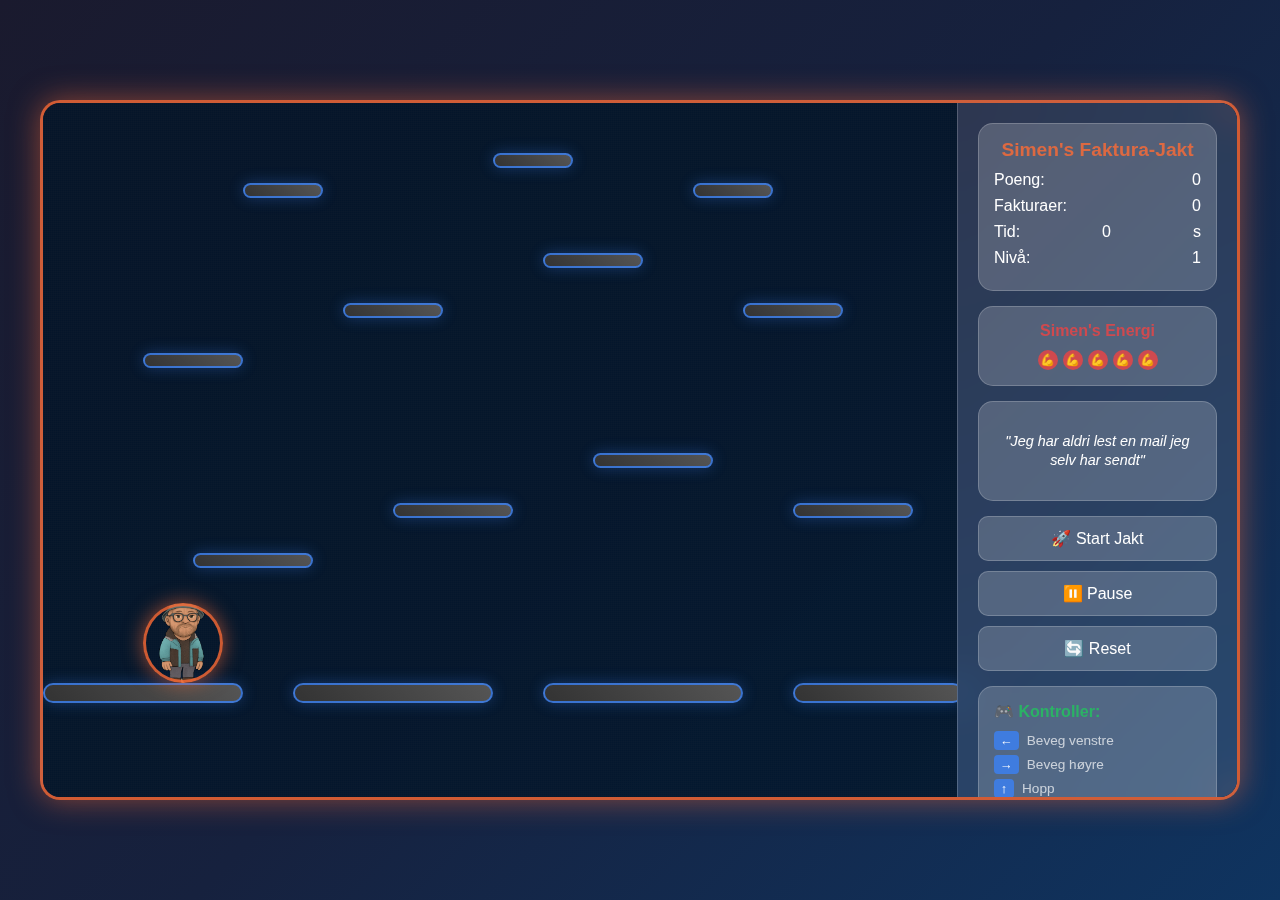
<file: simen_faktura_jakt.html>
<!DOCTYPE html>
<html lang="no">
<head>
    <meta charset="UTF-8">
    <meta name="viewport" content="width=device-width, initial-scale=1.0">
    <title>Simen's Faktura-Jakt - Rollo Tomasi</title>
    <style>
        :root {
            --neon-orange: rgba(255, 107, 53, 0.8);
            --neon-blue: rgba(59, 130, 246, 0.8);
            --neon-purple: rgba(147, 51, 234, 0.8);
            --neon-green: rgba(34, 197, 94, 0.8);
            --neon-red: rgba(239, 68, 68, 0.8);
            --neon-yellow: rgba(234, 179, 8, 0.8);
            --glass-bg: rgba(255, 255, 255, 0.1);
            --glass-border: rgba(255, 255, 255, 0.2);
            --white: #ffffff;
            --text-primary: #ffffff;
            --text-muted: rgba(255, 255, 255, 0.7);
        }

        * {
            margin: 0;
            padding: 0;
            box-sizing: border-box;
        }

        body {
            font-family: 'Arial', sans-serif;
            background: linear-gradient(135deg, #1a1a2e, #16213e, #0f3460);
            color: var(--text-primary);
            overflow: hidden;
            height: 100vh;
            display: flex;
            justify-content: center;
            align-items: center;
        }

        .game-container {
            position: relative;
            width: 1200px;
            height: 700px;
            background: linear-gradient(135deg, #1a1a2e, #16213e, #0f3460);
            border: 3px solid var(--neon-orange);
            border-radius: 20px;
            box-shadow: 0 0 30px rgba(255, 107, 53, 0.5);
            overflow: hidden;
            display: flex;
        }

        .game-area {
            flex: 1;
            position: relative;
            background: url('data:image/svg+xml,<svg xmlns="http://www.w3.org/2000/svg" viewBox="0 0 100 100"><defs><pattern id="grid" width="10" height="10" patternUnits="userSpaceOnUse"><path d="M 10 0 L 0 0 0 10" fill="none" stroke="%23333" stroke-width="0.5"/></pattern></defs><rect width="100" height="100" fill="url(%23grid)"/></svg>');
            background-size: 20px 20px;
            background-color: rgba(0, 20, 40, 0.8);
        }

        .game-ui {
            width: 280px;
            background: var(--glass-bg);
            backdrop-filter: blur(20px);
            border-left: 1px solid var(--glass-border);
            padding: 20px;
            display: flex;
            flex-direction: column;
            gap: 15px;
        }

        .simen-character {
            position: absolute;
            width: 80px;
            height: 80px;
            background-image: url('static/assets/img/avatar/simen_1.png');
            background-size: cover;
            background-repeat: no-repeat;
            background-position: center;
            z-index: 10;
            transition: all 0.1s ease;
            border-radius: 50%;
            box-shadow: 0 0 20px rgba(255, 107, 53, 0.6);
            border: 3px solid var(--neon-orange);
        }

        .simen-character.jumping {
            animation: jump 0.6s ease;
        }

        .simen-character.moving-left {
            transform: scaleX(-1);
        }

        .simen-character.moving-right {
            transform: scaleX(1);
        }

        @keyframes jump {
            0% { transform: translateY(0) scale(1); }
            50% { transform: translateY(-20px) scale(1.1); }
            100% { transform: translateY(0) scale(1); }
        }

        .platform {
            position: absolute;
            background: linear-gradient(45deg, #333, #555);
            border: 2px solid var(--neon-blue);
            border-radius: 10px;
            box-shadow: 0 0 15px rgba(59, 130, 246, 0.3);
        }

        .faktura {
            position: absolute;
            width: 40px;
            height: 30px;
            background: linear-gradient(45deg, #ffffff, #f0f0f0);
            border: 2px solid var(--neon-yellow);
            border-radius: 5px;
            display: flex;
            align-items: center;
            justify-content: center;
            font-size: 10px;
            font-weight: bold;
            color: #333;
            z-index: 5;
            transition: all 0.3s ease;
            box-shadow: 0 0 10px rgba(234, 179, 8, 0.5);
        }

        .faktura.ikke-lest {
            background: linear-gradient(45deg, #ffcccc, #ff9999);
            border-color: var(--neon-red);
            box-shadow: 0 0 15px rgba(239, 68, 68, 0.5);
        }

        .faktura.collected {
            animation: collect 0.5s ease;
        }

        @keyframes collect {
            0% { transform: scale(1) rotate(0deg); opacity: 1; }
            50% { transform: scale(1.5) rotate(180deg); opacity: 0.8; }
            100% { transform: scale(0) rotate(360deg); opacity: 0; }
        }

        .score-display {
            background: var(--glass-bg);
            backdrop-filter: blur(20px);
            border: 1px solid var(--glass-border);
            border-radius: 15px;
            padding: 15px;
            text-align: center;
        }

        .score-display h3 {
            color: var(--neon-orange);
            margin-bottom: 10px;
            font-size: 1.2rem;
        }

        .score-item {
            display: flex;
            justify-content: space-between;
            margin: 8px 0;
            font-size: 1rem;
        }

        .simen-quote {
            background: var(--glass-bg);
            backdrop-filter: blur(20px);
            border: 1px solid var(--glass-border);
            border-radius: 15px;
            padding: 15px;
            font-style: italic;
            text-align: center;
            color: var(--text-primary);
            min-height: 100px;
            display: flex;
            align-items: center;
            justify-content: center;
            font-size: 0.9rem;
            line-height: 1.3;
        }

        .controls {
            display: flex;
            flex-direction: column;
            gap: 10px;
        }

        .control-btn {
            background: var(--glass-bg);
            backdrop-filter: blur(10px);
            border: 1px solid var(--glass-border);
            color: var(--text-primary);
            padding: 12px;
            border-radius: 10px;
            font-size: 1rem;
            cursor: pointer;
            transition: all 0.3s ease;
        }

        .control-btn:hover {
            background: rgba(255, 255, 255, 0.2);
            transform: scale(1.02);
        }

        .control-btn.active {
            background: var(--neon-orange);
            color: white;
            box-shadow: 0 0 15px rgba(255, 107, 53, 0.5);
        }

        .instructions {
            background: var(--glass-bg);
            backdrop-filter: blur(20px);
            border: 1px solid var(--glass-border);
            border-radius: 15px;
            padding: 15px;
            font-size: 0.85rem;
            color: var(--text-muted);
        }

        .instructions h4 {
            color: var(--neon-green);
            margin-bottom: 10px;
            font-size: 1rem;
        }

        .instructions ul {
            list-style: none;
            padding: 0;
        }

        .instructions li {
            margin: 5px 0;
            display: flex;
            align-items: center;
            gap: 8px;
        }

        .key-icon {
            background: var(--neon-blue);
            color: white;
            padding: 2px 6px;
            border-radius: 4px;
            font-size: 0.8rem;
            font-weight: bold;
            min-width: 20px;
            text-align: center;
        }

        .game-over-screen {
            position: absolute;
            top: 0;
            left: 0;
            width: 100%;
            height: 100%;
            background: rgba(0, 0, 0, 0.9);
            display: none;
            flex-direction: column;
            justify-content: center;
            align-items: center;
            z-index: 100;
        }

        .game-over-content {
            background: var(--glass-bg);
            backdrop-filter: blur(20px);
            border: 1px solid var(--glass-border);
            border-radius: 20px;
            padding: 40px;
            text-align: center;
            max-width: 500px;
        }

        .game-over-title {
            font-size: 2.5rem;
            font-weight: 700;
            margin-bottom: 20px;
            color: var(--neon-orange);
        }

        .final-score {
            font-size: 1.5rem;
            margin-bottom: 30px;
            color: var(--text-primary);
        }

        .restart-btn {
            background: var(--neon-orange);
            border: none;
            color: white;
            padding: 15px 30px;
            border-radius: 10px;
            font-size: 1.1rem;
            font-weight: 600;
            cursor: pointer;
            transition: all 0.3s ease;
        }

        .restart-btn:hover {
            background: rgba(255, 107, 53, 0.8);
            transform: scale(1.05);
        }

        .particle {
            position: absolute;
            width: 4px;
            height: 4px;
            background: var(--neon-orange);
            border-radius: 50%;
            pointer-events: none;
            z-index: 15;
        }

        .particle.blue { background: var(--neon-blue); }
        .particle.green { background: var(--neon-green); }
        .particle.yellow { background: var(--neon-yellow); }

        .health-bar {
            background: var(--glass-bg);
            backdrop-filter: blur(20px);
            border: 1px solid var(--glass-border);
            border-radius: 15px;
            padding: 15px;
            text-align: center;
        }

        .health-bar h4 {
            color: var(--neon-red);
            margin-bottom: 10px;
        }

        .health-container {
            display: flex;
            gap: 5px;
            justify-content: center;
        }

        .health-heart {
            width: 20px;
            height: 20px;
            background: var(--neon-red);
            border-radius: 50%;
            display: flex;
            align-items: center;
            justify-content: center;
            font-size: 12px;
        }

        .health-heart.empty {
            background: rgba(239, 68, 68, 0.3);
        }
    </style>
</head>
<body>
    <div class="game-container">
        <div class="game-area" id="gameArea">
            <div class="simen-character" id="simen"></div>
        </div>

        <div class="game-ui">
            <div class="score-display">
                <h3>Simen's Faktura-Jakt</h3>
                <div class="score-item">
                    <span>Poeng:</span>
                    <span id="score">0</span>
                </div>
                <div class="score-item">
                    <span>Fakturaer:</span>
                    <span id="fakturaer">0</span>
                </div>
                <div class="score-item">
                    <span>Tid:</span>
                    <span id="time">0</span>s
                </div>
                <div class="score-item">
                    <span>Nivå:</span>
                    <span id="level">1</span>
                </div>
            </div>

            <div class="health-bar">
                <h4>Simen's Energi</h4>
                <div class="health-container" id="healthContainer">
                    <div class="health-heart">💪</div>
                    <div class="health-heart">💪</div>
                    <div class="health-heart">💪</div>
                    <div class="health-heart">💪</div>
                    <div class="health-heart">💪</div>
                </div>
            </div>

            <div class="simen-quote" id="simenQuote">
                "Jeg har aldri lest en mail jeg selv har sendt"
            </div>

            <div class="controls">
                <button class="control-btn" id="startBtn">🚀 Start Jakt</button>
                <button class="control-btn" id="pauseBtn">⏸️ Pause</button>
                <button class="control-btn" id="resetBtn">🔄 Reset</button>
            </div>

            <div class="instructions">
                <h4>🎮 Kontroller:</h4>
                <ul>
                    <li><span class="key-icon">←</span> Beveg venstre</li>
                    <li><span class="key-icon">→</span> Beveg høyre</li>
                    <li><span class="key-icon">↑</span> Hopp</li>
                    <li><span class="key-icon">Space</span> Super-hopp</li>
                </ul>
                <p style="margin-top: 10px; font-size: 0.8rem; color: var(--text-muted);">
                    Fang flyvende fakturaer! Røde er "ikke lest" og gir ekstra poeng! 📄
                </p>
            </div>
        </div>

        <div class="game-over-screen" id="gameOverScreen">
            <div class="game-over-content">
                <h1 class="game-over-title">Faktura-Jakt Fullført!</h1>
                <div class="final-score">Din poengsum: <span id="finalScore">0</span></div>
                <div class="simen-quote" id="finalQuote">
                    "Ting blir ferdige, ingen vet hvordan"
                </div>
                <button class="restart-btn" onclick="restartGame()">🔄 Jakt igjen</button>
            </div>
        </div>
    </div>

    <script>
        class SimenFakturaJakt {
            constructor() {
                this.gameArea = document.getElementById('gameArea');
                this.simen = document.getElementById('simen');
                this.scoreElement = document.getElementById('score');
                this.fakturaerElement = document.getElementById('fakturaer');
                this.timeElement = document.getElementById('time');
                this.levelElement = document.getElementById('level');
                this.simenQuoteElement = document.getElementById('simenQuote');
                this.gameOverScreen = document.getElementById('gameOverScreen');
                this.finalScoreElement = document.getElementById('finalScore');
                this.finalQuoteElement = document.getElementById('finalQuote');
                this.healthContainer = document.getElementById('healthContainer');
                
                this.gameRunning = false;
                this.gamePaused = false;
                this.score = 0;
                this.fakturaer = 0;
                this.level = 1;
                this.health = 5;
                this.startTime = 0;
                
                // Simen physics
                this.simenX = 100;
                this.simenY = 500;
                this.simenVelX = 0;
                this.simenVelY = 0;
                this.simenSpeed = 5;
                this.jumpPower = 15;
                this.gravity = 0.8;
                this.onGround = false;
                
                // Game objects
                this.platforms = [];
                this.fakturaList = [];
                this.particles = [];
                
                // Input
                this.keys = {};
                
                this.simenQuotes = [
                    "Jeg har aldri lest en mail jeg selv har sendt",
                    "Ting blir ferdige, ingen vet hvordan",
                    "Du kan ikke stå med puppan i fryseren under en debatt liksom",
                    "Når det er tøffe tider, er det bra med en hamrende stor pikk",
                    "Da burde vi vel strengt tatt skjære glory hole i døra",
                    "Fakturaer er som bølger - de kommer og går",
                    "Jeg sorterer fakturaer i søvne",
                    "Dette er min lidenskap - organisering",
                    "Perfekt! Akkurat som jeg forventet",
                    "Du lærer fort, jeg liker det!",
                    "Bra jobba! Du er på rett vei",
                    "Jeg er imponert over hoppene dine",
                    "Det der var et solid hopp!",
                    "Du hopper som en profesjonell",
                    "Fantastisk! Mer av det samme!",
                    "Ingen vet helt hva jeg gjør, men det funker",
                    "Virker uorganisert, men det er en del av illusjonen",
                    "Har en stemme som både beroliger og forvirrer",
                    "Sier crazy ting og kommer unna med det",
                    "Gøy type som alltid har en kommentar"
                ];
                
                this.init();
            }
            
            init() {
                this.createPlatforms();
                this.setupEventListeners();
                this.updateSimenPosition();
                this.gameLoop();
            }
            
            createPlatforms() {
                this.platforms = [
                    // Ground platforms
                    { x: 0, y: 580, width: 200, height: 20 },
                    { x: 250, y: 580, width: 200, height: 20 },
                    { x: 500, y: 580, width: 200, height: 20 },
                    { x: 750, y: 580, width: 170, height: 20 },
                    
                    // Mid-level platforms
                    { x: 150, y: 450, width: 120, height: 15 },
                    { x: 350, y: 400, width: 120, height: 15 },
                    { x: 550, y: 350, width: 120, height: 15 },
                    { x: 750, y: 400, width: 120, height: 15 },
                    
                    // High platforms
                    { x: 100, y: 250, width: 100, height: 15 },
                    { x: 300, y: 200, width: 100, height: 15 },
                    { x: 500, y: 150, width: 100, height: 15 },
                    { x: 700, y: 200, width: 100, height: 15 },
                    
                    // Top platforms
                    { x: 200, y: 80, width: 80, height: 15 },
                    { x: 450, y: 50, width: 80, height: 15 },
                    { x: 650, y: 80, width: 80, height: 15 }
                ];
                
                // Create platform elements
                this.platforms.forEach((platform, index) => {
                    const platformElement = document.createElement('div');
                    platformElement.className = 'platform';
                    platformElement.style.left = platform.x + 'px';
                    platformElement.style.top = platform.y + 'px';
                    platformElement.style.width = platform.width + 'px';
                    platformElement.style.height = platform.height + 'px';
                    platformElement.id = `platform-${index}`;
                    this.gameArea.appendChild(platformElement);
                });
            }
            
            setupEventListeners() {
                document.addEventListener('keydown', (e) => this.handleKeyDown(e));
                document.addEventListener('keyup', (e) => this.handleKeyUp(e));
                document.getElementById('startBtn').addEventListener('click', () => this.startGame());
                document.getElementById('pauseBtn').addEventListener('click', () => this.togglePause());
                document.getElementById('resetBtn').addEventListener('click', () => this.resetGame());
            }
            
            handleKeyDown(e) {
                if (!this.gameRunning || this.gamePaused) return;
                
                this.keys[e.code] = true;
                
                switch(e.code) {
                    case 'ArrowUp':
                    case 'Space':
                        e.preventDefault();
                        if (this.onGround) {
                            this.simenVelY = -this.jumpPower;
                            this.onGround = false;
                            this.simen.classList.add('jumping');
                            setTimeout(() => this.simen.classList.remove('jumping'), 600);
                            
                            if (e.code === 'Space') {
                                this.simenVelY = -this.jumpPower * 1.3; // Super jump
                                this.createParticles(this.simenX + 40, this.simenY + 80, 'blue');
                            }
                        }
                        break;
                }
            }
            
            handleKeyUp(e) {
                this.keys[e.code] = false;
            }
            
            update() {
                if (!this.gameRunning || this.gamePaused) return;
                
                // Handle input
                if (this.keys['ArrowLeft']) {
                    this.simenVelX = -this.simenSpeed;
                    this.simen.classList.add('moving-left');
                    this.simen.classList.remove('moving-right');
                } else if (this.keys['ArrowRight']) {
                    this.simenVelX = this.simenSpeed;
                    this.simen.classList.add('moving-right');
                    this.simen.classList.remove('moving-left');
                } else {
                    this.simenVelX *= 0.8; // Friction
                }
                
                // Apply gravity
                this.simenVelY += this.gravity;
                
                // Update position
                this.simenX += this.simenVelX;
                this.simenY += this.simenVelY;
                
                // Boundary checks
                if (this.simenX < 0) this.simenX = 0;
                if (this.simenX > 840) this.simenX = 840; // gameArea width - simen width
                
                // Platform collision
                this.checkPlatformCollision();
                
                // Fall death
                if (this.simenY > 700) {
                    this.health--;
                    this.updateHealthDisplay();
                    this.simenX = 100;
                    this.simenY = 500;
                    this.simenVelX = 0;
                    this.simenVelY = 0;
                    
                    if (this.health <= 0) {
                        this.gameOver();
                    } else {
                        this.showSimenQuote();
                    }
                }
                
                // Update fakturaer
                this.updateFakturaer();
                
                // Update particles
                this.updateParticles();
                
                // Spawn new fakturaer
                if (Math.random() < 0.02 + this.level * 0.01) {
                    this.spawnFaktura();
                }
                
                this.updateSimenPosition();
                this.updateUI();
            }
            
            checkPlatformCollision() {
                this.onGround = false;
                
                this.platforms.forEach(platform => {
                    // Check if Simen is overlapping with platform
                    if (this.simenX < platform.x + platform.width &&
                        this.simenX + 80 > platform.x &&
                        this.simenY < platform.y + platform.height &&
                        this.simenY + 80 > platform.y) {
                        
                        // Landing on top of platform
                        if (this.simenVelY > 0 && this.simenY < platform.y) {
                            this.simenY = platform.y - 80;
                            this.simenVelY = 0;
                            this.onGround = true;
                        }
                        // Hitting platform from below
                        else if (this.simenVelY < 0 && this.simenY > platform.y) {
                            this.simenY = platform.y + platform.height;
                            this.simenVelY = 0;
                        }
                        // Side collisions
                        else if (this.simenVelX > 0 && this.simenX < platform.x) {
                            this.simenX = platform.x - 80;
                            this.simenVelX = 0;
                        }
                        else if (this.simenVelX < 0 && this.simenX > platform.x + platform.width) {
                            this.simenX = platform.x + platform.width;
                            this.simenVelX = 0;
                        }
                    }
                });
            }
            
            spawnFaktura() {
                const faktura = document.createElement('div');
                faktura.className = 'faktura';
                
                const isIkkeLest = Math.random() < 0.3;
                if (isIkkeLest) {
                    faktura.classList.add('ikke-lest');
                    faktura.textContent = 'IKKE LEST';
                } else {
                    faktura.textContent = 'FAKTURA';
                }
                
                const startX = Math.random() * 880;
                const startY = -50;
                
                faktura.style.left = startX + 'px';
                faktura.style.top = startY + 'px';
                
                faktura.dataset.x = startX;
                faktura.dataset.y = startY;
                faktura.dataset.velY = Math.random() * 2 + 1;
                faktura.dataset.velX = (Math.random() - 0.5) * 2;
                faktura.dataset.points = isIkkeLest ? 50 : 20;
                
                this.gameArea.appendChild(faktura);
                this.fakturaList.push(faktura);
            }
            
            updateFakturaer() {
                this.fakturaList.forEach((faktura, index) => {
                    let x = parseFloat(faktura.dataset.x);
                    let y = parseFloat(faktura.dataset.y);
                    let velY = parseFloat(faktura.dataset.velY);
                    let velX = parseFloat(faktura.dataset.velX);
                    
                    x += velX;
                    y += velY;
                    
                    faktura.dataset.x = x;
                    faktura.dataset.y = y;
                    faktura.style.left = x + 'px';
                    faktura.style.top = y + 'px';
                    
                    // Check collision with Simen
                    if (x < this.simenX + 80 &&
                        x + 40 > this.simenX &&
                        y < this.simenY + 80 &&
                        y + 30 > this.simenY) {
                        
                        const points = parseInt(faktura.dataset.points);
                        this.score += points;
                        this.fakturaer++;
                        
                        faktura.classList.add('collected');
                        this.createParticles(x + 20, y + 15, faktura.classList.contains('ikke-lest') ? 'yellow' : 'green');
                        this.showSimenQuote();
                        
                        setTimeout(() => {
                            if (faktura.parentNode) {
                                this.gameArea.removeChild(faktura);
                            }
                        }, 500);
                        
                        this.fakturaList.splice(index, 1);
                    }
                    // Remove if off screen
                    else if (y > 700) {
                        if (faktura.parentNode) {
                            this.gameArea.removeChild(faktura);
                        }
                        this.fakturaList.splice(index, 1);
                    }
                });
            }
            
            createParticles(x, y, color = 'orange') {
                for (let i = 0; i < 8; i++) {
                    const particle = document.createElement('div');
                    particle.className = `particle ${color}`;
                    particle.style.left = x + 'px';
                    particle.style.top = y + 'px';
                    
                    const velX = (Math.random() - 0.5) * 10;
                    const velY = (Math.random() - 0.5) * 10 - 5;
                    
                    particle.dataset.velX = velX;
                    particle.dataset.velY = velY;
                    particle.dataset.life = 30;
                    
                    this.gameArea.appendChild(particle);
                    this.particles.push(particle);
                }
            }
            
            updateParticles() {
                this.particles.forEach((particle, index) => {
                    let x = parseFloat(particle.style.left);
                    let y = parseFloat(particle.style.top);
                    let velX = parseFloat(particle.dataset.velX);
                    let velY = parseFloat(particle.dataset.velY);
                    let life = parseInt(particle.dataset.life);
                    
                    x += velX;
                    y += velY;
                    velY += 0.3; // Gravity
                    life--;
                    
                    particle.style.left = x + 'px';
                    particle.style.top = y + 'px';
                    particle.dataset.velX = velX;
                    particle.dataset.velY = velY;
                    particle.dataset.life = life;
                    particle.style.opacity = life / 30;
                    
                    if (life <= 0) {
                        if (particle.parentNode) {
                            this.gameArea.removeChild(particle);
                        }
                        this.particles.splice(index, 1);
                    }
                });
            }
            
            updateSimenPosition() {
                this.simen.style.left = this.simenX + 'px';
                this.simen.style.top = this.simenY + 'px';
            }
            
            updateHealthDisplay() {
                const hearts = this.healthContainer.querySelectorAll('.health-heart');
                hearts.forEach((heart, index) => {
                    if (index < this.health) {
                        heart.classList.remove('empty');
                    } else {
                        heart.classList.add('empty');
                    }
                });
            }
            
            updateUI() {
                this.scoreElement.textContent = this.score;
                this.fakturaerElement.textContent = this.fakturaer;
                this.timeElement.textContent = Math.floor((Date.now() - this.startTime) / 1000);
                this.levelElement.textContent = this.level;
                
                // Level progression
                if (this.fakturaer > 0 && this.fakturaer % 20 === 0) {
                    this.level = Math.floor(this.fakturaer / 20) + 1;
                }
            }
            
            showSimenQuote() {
                const randomQuote = this.simenQuotes[Math.floor(Math.random() * this.simenQuotes.length)];
                this.simenQuoteElement.textContent = `"${randomQuote}"`;
            }
            
            gameLoop() {
                this.update();
                requestAnimationFrame(() => this.gameLoop());
            }
            
            startGame() {
                this.gameRunning = true;
                this.gamePaused = false;
                this.startTime = Date.now();
                this.score = 0;
                this.fakturaer = 0;
                this.level = 1;
                this.health = 5;
                this.simenX = 100;
                this.simenY = 500;
                this.simenVelX = 0;
                this.simenVelY = 0;
                
                // Clear existing fakturaer and particles
                this.fakturaList.forEach(faktura => {
                    if (faktura.parentNode) {
                        this.gameArea.removeChild(faktura);
                    }
                });
                this.fakturaList = [];
                
                this.particles.forEach(particle => {
                    if (particle.parentNode) {
                        this.gameArea.removeChild(particle);
                    }
                });
                this.particles = [];
                
                this.updateHealthDisplay();
                this.updateUI();
                this.showSimenQuote();
            }
            
            togglePause() {
                if (!this.gameRunning) return;
                this.gamePaused = !this.gamePaused;
            }
            
            resetGame() {
                this.gameRunning = false;
                this.gamePaused = false;
                this.startGame();
            }
            
            gameOver() {
                this.gameRunning = false;
                this.finalScoreElement.textContent = this.score;
                
                const randomQuote = this.simenQuotes[Math.floor(Math.random() * this.simenQuotes.length)];
                this.finalQuoteElement.textContent = `"${randomQuote}"`;
                
                this.gameOverScreen.style.display = 'flex';
            }
        }
        
        let game;
        
        function restartGame() {
            if (game) {
                game.gameOverScreen.style.display = 'none';
                game.startGame();
            }
        }
        
        // Start game when page loads
        document.addEventListener('DOMContentLoaded', () => {
            game = new SimenFakturaJakt();
        });
    </script>
</body>
</html>
</file>
